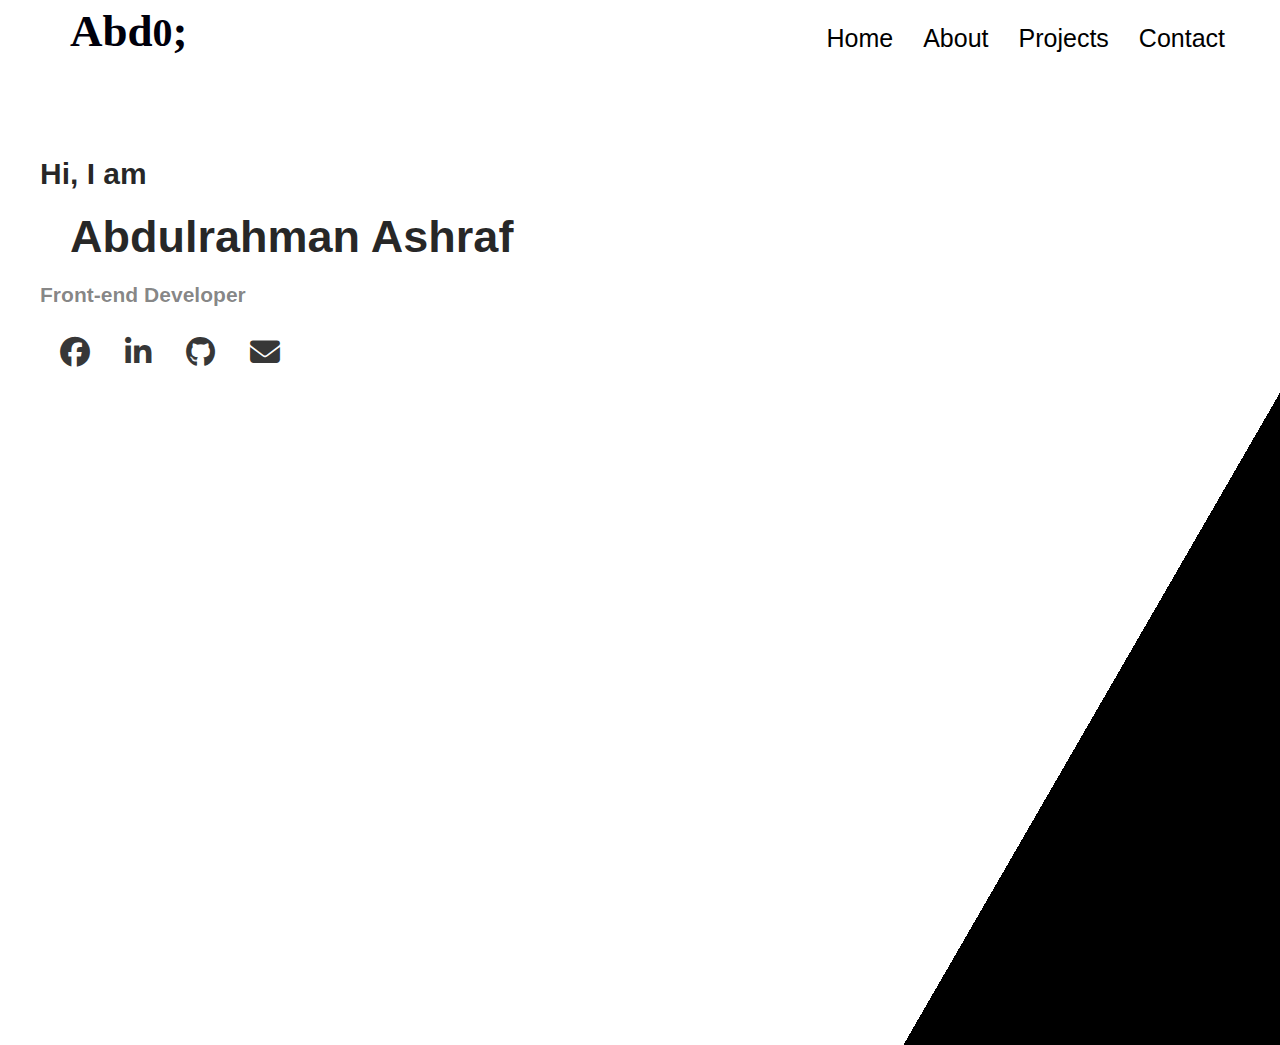
<file: index.html>
<!DOCTYPE html>
<html lang="en">

<head>
  <meta charset="UTF-8" />
  <meta name="viewport" content="width=device-width, initial-scale=1.0" />
  <title>Abdulrahman Ashraf</title>
  <link rel="stylesheet" href="style/style.css" />
  <link rel="stylesheet" href="style/all.min.css" />

</head>

<body >
  <div class="container">
    <div id="Home">
  <div class="nav">
    <div class="logo">
      <h2 style="color:rgb(0, 0, 11);font-family:cursive; padding-top:5px;">Abd<span style="font-size: 40px;">0</span>;</h2>
    <h2 class="menu"><i class="fa-solid fa-bars"></i></h2>
    </div>
    <ul>
      <a href="index.html"><li>Home</li></a>
      <a href="about.html"><li>About</li></a>
      <a href="projects.html"><li>Projects</li></a>
      <a href="contact.html"><li>Contact</li></a>
    </ul>  
  </div>
    <div class="left">
      <p>Hi, I am</p>
      <h2>Abdulrahman Ashraf</h2>
      <h3>Front-end Developer</h3>
      <ul>
        <li>
          <a target="_blank" href="https://www.facebook.com/profile.php?id=100036281464113"><i class="fa-brands fa-facebook"></i></a>
        </li>
        <li>
          <a target="_blank" href="https://www.linkedin.com/in/abdulirahman-ashraf-607bba21b/"><i class="fa-brands fa-linkedin-in"></i></a></i>
        </li>
        <li>
          <a target="_blank" href="https://github.com/Abdulirhman-Ashraf?tab=repositories"><i class="fa-brands fa-github"></i></a>
        </li>
        <li>
          <a target="_blank" href="mailto:sabdo3649@gmail.com"><i class="fa-solid fa-envelope"></i></a>
        </li>
      </ul>
    </div>
    </div>
</div>

  <script src="js/master.js"></script>
</body>

</html>
</file>
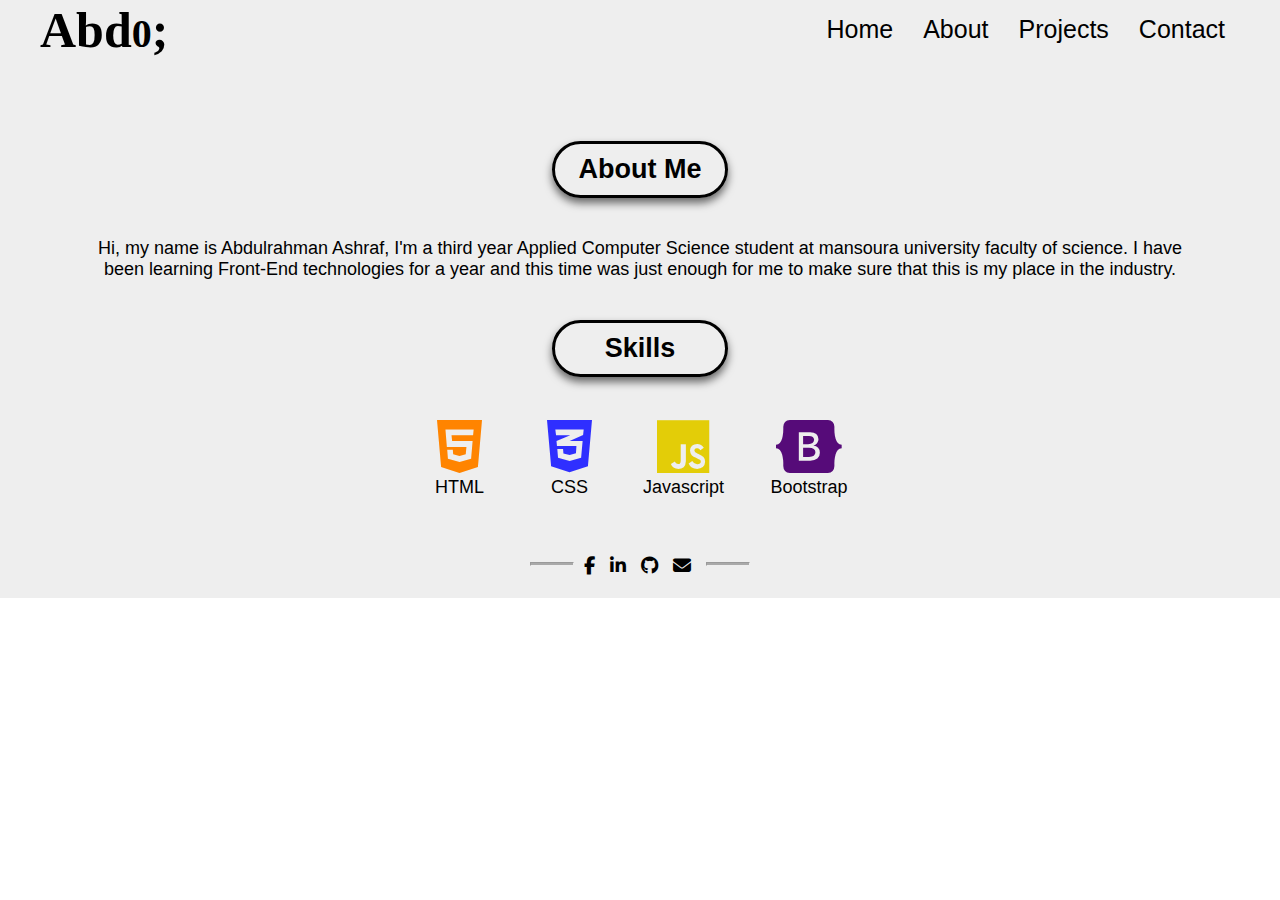
<file: about.html>
<!DOCTYPE html>
<html lang="en">
  <head>
    <meta charset="UTF-8" />
    <meta name="viewport" content="width=device-width, initial-scale=1.0" />
    <title>Abdulrahman Ashraf</title>
    <link rel="stylesheet" href="style/style.css" />
    <link rel="stylesheet" href="style/all.min.css" />
    <link href="https://unpkg.com/aos@2.3.1/dist/aos.css" rel="stylesheet">

  </head>
  <body>
    <div class="container">
      <div id="About">
      <div class="nav">
        <div class="logo">
          <h2 style="color: rgb(0, 0, 0); font-family: cursive">
            Abd<span style="font-size: 40px">0</span>;
          </h2>
          <h2 class="menu"><i class="fa-solid fa-bars"></i></h2>
        </div>
        <ul>
          <a href="index.html"><li>Home</li></a>
          <a href="about.html"><li>About</li></a>
          <a href="projects.html"><li>Projects</li></a>
          <a href="contact.html"><li>Contact</li></a>
        </ul>
      </div>
      <div class="section">
      <h2>About Me</h2>
      <p>
        Hi, my name is Abdulrahman Ashraf, I'm a third year Applied Computer
        Science student at mansoura university faculty of science. I have been
        learning Front-End technologies for a year and this time was just enough
        for me to make sure that this is my place in the industry.
      </p>
      <h2>Skills</h2>
      <ul>
        <li><i class="fa-brands fa-html5" style=" color: rgb(255, 132, 0);font-size: 65px;"></i> 
         <br> HTML</li>
        <li><i class="fa-brands fa-css3-alt" style="color:rgb(47, 47, 255);font-size: 65px;"></i><br> CSS </li>
        <li><i class="fa-brands fa-js" style="color:rgb(227, 205, 8) ;font-size: 65px;"></i> <br> Javascript</li>
        <li><i class="fa-brands fa-bootstrap" style="color:rgb(86, 11, 121);  
          ;font-size: 65px;"></i> <br> Bootstrap</li>
      </ul>
    </div>

      <div class="footer">
        <hr class="before">
        <ul >
            <li>
              <a target="_blank" href="https://www.facebook.com/profile.php?id=100036281464113"><i  class="fa-brands fa-facebook-f"></i></a>
            </li>
            <li>
              <a target="_blank" href="https://www.linkedin.com/in/abdo-ashraf-607bba21b/"><i class="fa-brands fa-linkedin-in"></i></a></i>
            </li>
            <li>
              <a target="_blank" href="https://github.com/Abdulirhman-Ashraf?tab=repositories"><i class="fa-brands fa-github"></i></a>
            </li>
            <li>
              <a target="_blank" href="mailto:sabdo3649@gmail.com"><i class="fa-solid fa-envelope" style="  margin-right: 15px;"></i></a>
            </li>
          </ul>
          <hr class="after">
        </div></div>
      </div>
      <script src="https://unpkg.com/aos@2.3.1/dist/aos.js"></script>

      <script src="js/master.js"></script>

  </body>
</html>
</file>
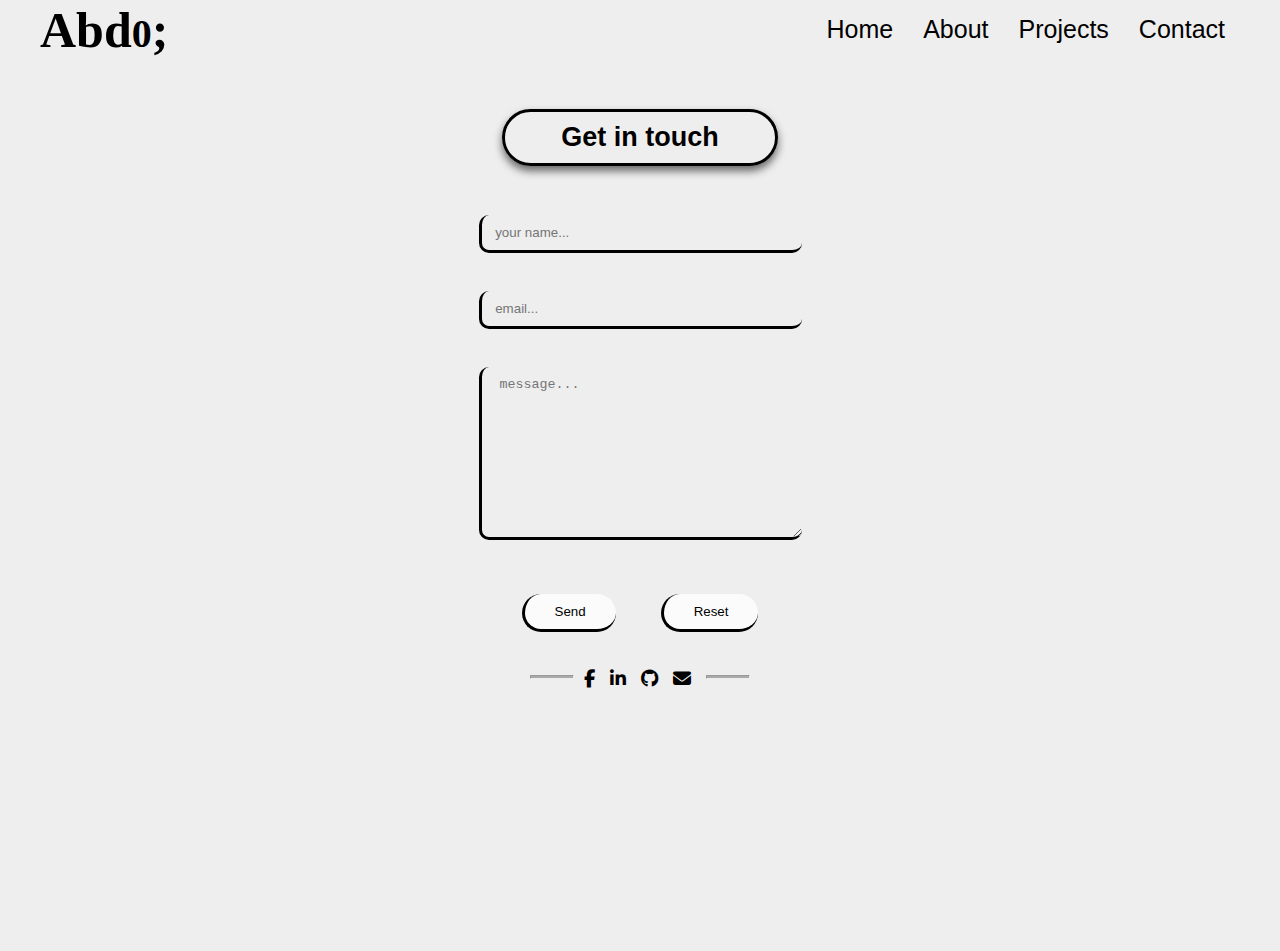
<file: contact.html>
<!DOCTYPE html>
<html lang="en">
  <head>
    <meta charset="UTF-8" />
    <meta name="viewport" content="width=device-width, initial-scale=1.0" />
    <title>Abdulrahman Ashraf</title>
    <link rel="stylesheet" href="style/style.css" />
    <link rel="stylesheet" href="style/all.min.css" />
    <link href="https://unpkg.com/aos@2.3.1/dist/aos.css" rel="stylesheet">

  </head>
  <body><div class="container">
    <div id="Contact">
      <div class="nav">
        <div class="logo">
          <h2 style="color: rgb(0, 0, 0); font-family: cursive;font-size: 50px">
            Abd<span style="font-size: 40px">0</span>;
          </h2>
          <h2 class="menu"><i class="fa-solid fa-bars"></i></h2>
        </div>
        <ul>
          <a href="index.html"><li>Home</li></a>
          <a href="about.html"><li>About</li></a>
          <a href="projects.html"><li>Projects</li></a>
          <a href="contact.html"><li>Contact</li></a>

        </ul>
      </div>
      <div class="section"> 
      <h2>Get in touch</h2>
      <form>
        <input type="text" name="name" placeholder=" your name..." /><br>
        <input type="email" name="email" placeholder=" email..." /><br>
        <textarea
          name="text"
          cols="30"
          rows="10"
          placeholder=" message..."
        ></textarea>
        <br>
        <button type="submit">Send</button>
        <button type="reset">Reset</button>
      </form>
    </div>
         <div class="footer">
      <hr class="before">
      <ul >
          <li>
            <a target="_blank" href="https://www.facebook.com/profile.php?id=100036281464113"><i  class="fa-brands fa-facebook-f"></i></a>
          </li>
          <li>
            <a target="_blank" href="https://www.linkedin.com/in/abdo-ashraf-607bba21b/"><i class="fa-brands fa-linkedin-in"></i></a></i>
          </li>
          <li>
            <a target="_blank" href="https://github.com/Abdulirhman-Ashraf?tab=repositories"><i class="fa-brands fa-github"></i></a>
          </li>
          <li>
            <a target="_blank" href="mailto:sabdo3649@gmail.com"><i class="fa-solid fa-envelope" style="  margin-right: 15px;"></i></a>
          </li>
        </ul>
        <hr class="after">
      </div> 
    </div>
  </div>
  <script src="https://unpkg.com/aos@2.3.1/dist/aos.js"></script>

      <script src="js/master.js"></script>

  </body>
</html>
</file>
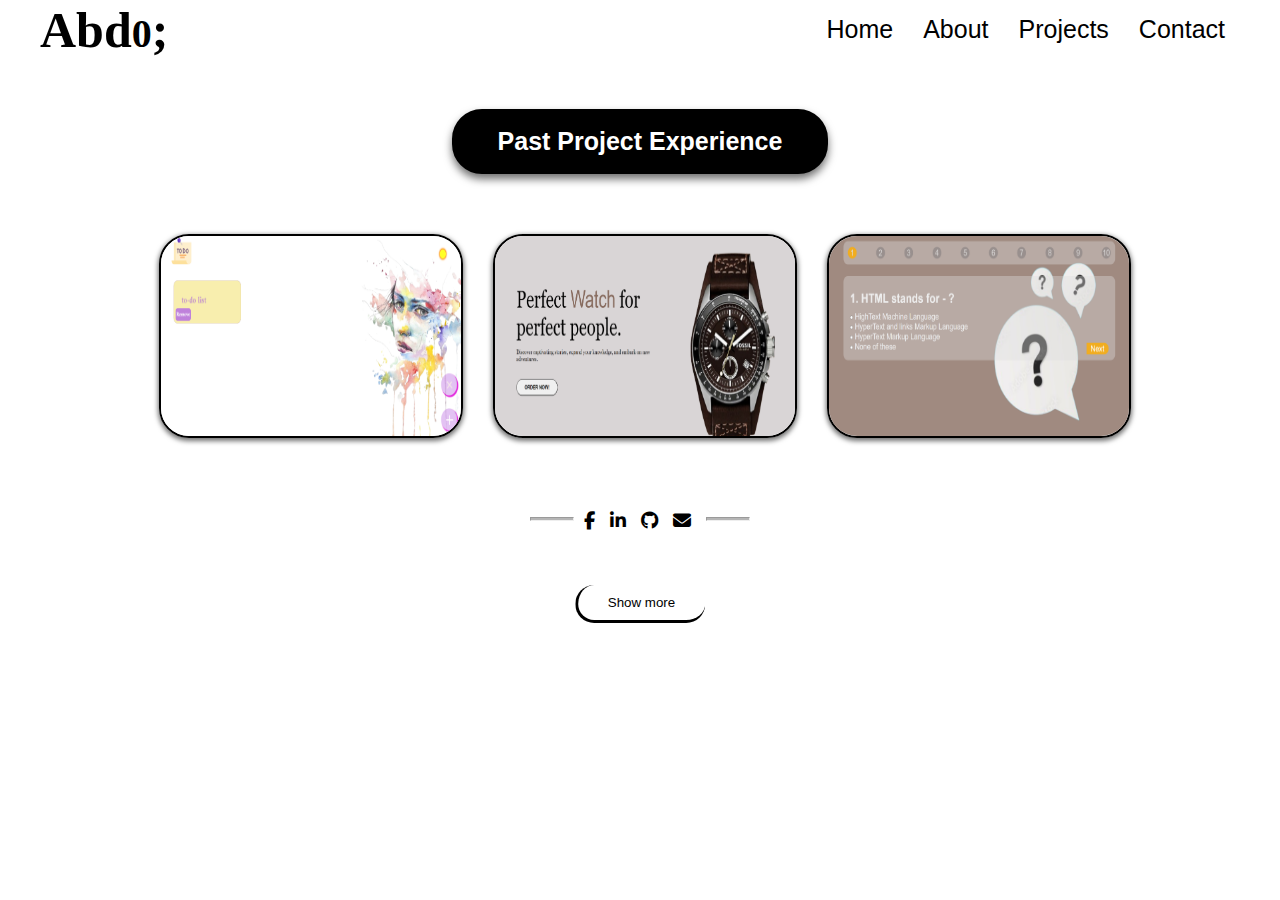
<file: projects.html>
<!DOCTYPE html>
<html lang="en">

<head>
  <meta charset="UTF-8" />
  <meta name="viewport" content="width=device-width, initial-scale=1.0" />
  <title>Abdulrahman Ashraf</title>
  <link rel="stylesheet" href="style/style.css" />
  <link rel="stylesheet" href="style/all.min.css" />
  <link href="https://unpkg.com/aos@2.3.1/dist/aos.css" rel="stylesheet">

</head>

<body>
  <div class="container">
    <div id="Projects">
      <div class="nav">
        <div class="logo">
          <h2 style="color: rgb(0, 0, 0); font-family: cursive;font-size: 50px">
            Abd<span style="font-size: 40px">0</span>;
          </h2>
          <h2 class="menu"><i class="fa-solid fa-bars"></i></h2>
        </div>
        <ul>
          <a href="index.html"><li>Home</li></a>
          <a href="about.html"><li>About</li></a>
          <a href="projects.html"><li>Projects</li></a>
          <a href="contact.html"><li>Contact</li></a>

        </ul>
      </div>
      <h2 class="h2">Past Project Experience</h2>
      <div id="collection">
          <a target="_blank" href="https://list-pro.netlify.app/"><img src="imags/todo.png" />
          </a>

          <a target="_blank" href="https://perfect-watches.netlify.app/"><img src="imags/site.png" />
          </a>

          <a target="_blank" href="https://quizs-site.netlify.app/"><img src="imags/quiz.png" />
          </a>


          <a target="_blank" class="hidden" href="https://cairo-weather.netlify.app/"><img src="imags/weather.png" />
          </a>


          <a target="_blank" class="hidden" href="https://multi-stepforms.netlify.app/"><img src="imags/step.png" />
          </a>
        </div>
        <button type="button" id="show">Show more</button>
        
        <div class="footer">
        <hr class="before">
        <ul>
     <li>
       <a target="_blank" href="https://www.facebook.com/profile.php?id=100036281464113"><i
         class="fa-brands fa-facebook-f"></i></a>
        </li>
        <li>
       <a target="_blank" href="https://www.linkedin.com/in/abdo-ashraf-607bba21b/"><i
        class="fa-brands fa-linkedin-in"></i></a></i>
       </li>
       <li>
         <a target="_blank" href="https://github.com/Abdulirhman-Ashraf?tab=repositories"><i
          class="fa-brands fa-github"></i></a>
          </li>
          <li>
            <a target="_blank" href="mailto:sabdo3649@gmail.com"><i class="fa-solid fa-envelope"
              style="  margin-right: 15px;"></i></a>
            </li>
          </ul>
          <hr class="after">
        </div>
      </div>
      </div>
    </div>
  </div>
    <script src="js/master.js"></script>
        
  </body>

</html>
</file>
<file: style/style.css>
* {
    padding: 0;
    margin: 0;
    scroll-behavior: smooth;
}

body {
    font-size: 18px;
    font-family: Arial, Helvetica, sans-serif;
    position: relative;
}

#Home {
    background-image: linear-gradient(100deg, rgb(255, 255, 255) 0%, rgb(255, 255, 255) 50%, rgb(0, 0, 0) 50%, rgb(0, 0, 0) 100%);
    height: 500px;
    padding: 0 40px;
    padding-bottom: 245px;
}

.menu {
    display: none;
}

/* home page */

.nav {
    display: flex;
    justify-content: space-between;
    align-items: center;
    margin-bottom: 50px;
    transition: .2s linear;
}

.logo {
    display: flex;
    justify-content: space-between;
    align-items: center;
}

li {
    list-style: none;
    display: inline-block;
}

a {
    font-size: 25px;
    padding-left: 10px;
    margin-left: 20px;
    text-decoration: none;
}

.nav ul {
    display: flex;
}

.nav ul li {
    padding: 15px;
    margin-left: 20px;
    transition: all .2s linear;
}

.nav a {
    padding: 0;
}

.nav .logo h2 {
    text-align: left;
}

.nav ul li:hover {
    transform: scale(1.3);
}

#Home p,
#Home h2,
#Home h3 {
    font-weight: bold;
    margin-bottom: 20px;
    color: rgba(0, 0, 0, 0.842);

}

#Home p {
    font-size: 30px;
}

#Home h2 {
    
    font-size: 55px;
    margin-left: 30px;

}
#Home .left h2{
    width: 20ch;
    overflow: hidden;
    white-space: nowrap;
    animation: cool 5s steps(20) 1s both infinite;
    transition: all .3s linear;
}
@keyframes cool{
    from{
        width: 0;

    }
    to{
        width: 20ch;

    }
}
#Home .left h2:hover{
    animation:none;

}
#Home h3 {
    color: rgba(0, 0, 0, 0.495);
}

#Home i {
    padding: 10px;
    border-radius: 50%;

    color: rgba(0, 0, 0, 0.794);
    font-size: 30px;
    transition: all .2s linear;
}

#Home i:hover {
    box-shadow: 0px 10px 10px 0px rgba(0, 0, 0, 0.534);
    background-color: black;
    color: white;
    transform: scale(1.01);
}

.left {
    margin-top: 150px;
    display: flex;
    flex-direction: column;
    align-items: start;
}

.footer ul {
    text-align: center;

}


#Home a {
    color: aliceblue;

}

/* about page */

#About {
    padding: 0 40px;
    background-color: #eee;
}

#About a {
    color: black;
}

#About .logo h2 {
    font-size: 50px;
}

#About .section {
    display: flex;
    flex-direction: column;
    justify-content: center;
    align-items: center;
    text-align: center;
    height: 400px;
    padding: 50px 30px;
    margin: 70px;
    margin-top: 10px;
}

#About .section h2,
#About .section p {
    margin-bottom: 40px;
}

#About .section p {
    font-size: 18px;
}

#About .section h2 {
    padding: 10px;
    width: 150px;
    border: 3px solid black;
    border-radius: 30px;
    border: 3px solid black;
    box-shadow: 0 5px 8px 0px rgba(0, 0, 0, 0.571);
}

#About .section ul li i {
    text-align: center;
    font-size: 60px !important;
    margin: 0 30px;
    transition: all .3s linear;

}
#About .section ul li{
    transition: all .3s linear;
}
#About .section ul li:hover {
    transform: scale(1.4);
    color: #eee;
}
#About .section ul li i:hover{
    box-shadow: 0 10px 10px 20px ;
}

.footer ul li i {
    font-size: 18px;
}

.footer {
    display: flex;
    justify-content: center;
    align-items: center;
    padding-bottom: 20px;

}

.before,
.after {
    width: 400px;
    padding: 1px;
    background-color: rgba(0, 0, 0, 0.291);
}

/* projects page */
#Projects {
    padding: 0px 40px;
    padding-bottom: 140px !important;
    margin: 0px auto !important;
    max-height: 200vh;
}


a {
    color: black
}

#Projects .h2 {
    text-align: center;
    margin: auto;
    padding: 15px 5px;
    width: 350px;
    margin-bottom: 90px;
    background-color: black;
    color: white;
    border-radius: 30px;
    border: 3px solid black;
    box-shadow: 0 5px 8px 0px rgba(0, 0, 0, 0.571);

}

#collection {
    display: flex;
    flex-flow: wrap;
    justify-content: center;
    align-items: center;
    margin-bottom: 50px;
}

img {

    width: 400px;
    height: 280px;
    transition: .5s linear;
    border-radius: 30px;
    border: solid 2px;
    margin: 10px;
    transition: .3s all linear;
    box-shadow: 0 2px 5px 1px rgba(0, 0, 0, 0.558);
}

img:hover {
    opacity: 0.4;
    transform: scale(1.05);
    box-shadow: 0 10px 10px  black;

}



#show {
    text-align: center;
    margin: 90px auto !important;
    display: block !important;

}


.visit:hover {
    opacity: 1;
}

#collection div :hover~.visit {
    opacity: 1;
}

.showMore {
    display: inline-block;
}

.hidden {
    display: none;
}










/* contact page */
#Contact {
    padding: 0 40px;
    height: 711px;
    margin: auto;
    text-align: center;
    background-color: #eee;
}

#Contact a {
    color: black;
}

#Contact .section h2 {
    margin: 30px auto;
    padding: 10px;
    width: 250px;
    border: 3px solid black;
    border-radius: 30px;
    box-shadow: 0 5px 8px 0px rgba(0, 0, 0, 0.571);
}

input,
textarea {
    width: 500px;
    border: none;
    outline: none;
    border-left: 3px solid black;
    border-bottom: 3px solid black;
    margin: 19px 0;
    padding: 10px;
    background-color: #eee;
    border-radius: 10px;
    transition: all .2s linear;
}

button {
    padding: 10px 30px;
    margin: 30px 20px;
    border: none;
    border-left: 3px solid black;
    border-bottom: 3px solid black;
    transition: all .2s linear;
    border-radius: 20px;
    background-color: #ffffffbd;

}

button:hover {
    box-shadow: 0px 10px 10px 0px rgba(0, 0, 0, 0.534);
    background-color: black;
    color: white;
    transform: scale(1.1);
}

input:hover {
    background-color: #ffffffc0;
    transform: scale(1.1);
}

textarea:hover {
    background-color: #ffffffc0;
    transform: scale(1.1);

}

@media(max-width:850px) {
#Home{
    height: fit-content !important;
}
#Home .left h2{
font-size: 28px;
margin-left: 10px;
}
#Home .left p{
font-size: 24px;
}

    input,
    textarea {
        width: 250px !important;

    }

    .nav {
        display: flex;
        flex-direction: column;
        margin-bottom: 0px;
        justify-content: space-between;
        align-items: center;

    }
    #About{
        padding:0 20px !important;
    }
    #About .section ul li i {
        font-size: 25px !important;
        margin: 0 10px;
        transition: all .3s linear;
        
    }
    #About .section ul li{
        transition: all .3s linear;
        font-size: 16px !important;
    }
    #About .section ul li:hover {
        transform: scale(1.2);
        color: #eee;
    }
    #About .section ul li i:hover{
        box-shadow: 0 10px 10px 10px ;
    }
    .menu {
        display: inline-block;
        transition: all 2s linear ;
    }

    .nav li {
        display: inline-block;
        margin-bottom: 0px;

    }

    .nav ul {
        display: none;
        flex-direction: column;
        text-align: center;

    }

    .toggleMeu {
        display: flex !important;
    }

    #show {
        margin: 0px auto;

    }
    img {
        transition: .1s all linear;
  
    }
    img:hover {
        opacity: 0.4;
        transform: scale(1.1);
        box-shadow: 0 5px 10px 1px black;
    
    }

}

@media(max-width:1290px) {
    #Home {
        background: linear-gradient(120deg, rgb(255, 255, 255) 0%, rgb(255, 255, 255) 80%, rgb(0, 0, 0) 50%, rgb(0, 0, 0) 100%);
        height: 800px;
    }

    .logo {
        width: 100%;
    }

    /* .nav {
        display: flex !important;
        justify-content: space-between;
        align-items: center;
        text-align: center;
        margin-bottom: 50px;
        transition: .2s linear;
    } */


    #About .section {
        padding: 10px 20px;
        margin: 20px;
    }


    .before,
    .after {
        width: 40px;
        padding: 1px;
    }

    .nav li {
        margin-bottom: 0px;
    }

    a {
        font-size: 25px;
        padding-left: 10px;
        margin-left: 0px;
    }

    .left {
        margin-top: 80px;

    }

    #Home a {
        color: black;

    }

    #Home h2 {
        font-size: 45px;
        margin-left: 30px;

    }

    .nav ul li {
        margin-left: 0px;
    }

    /* projects page */
    img {
        width: 300px;
        height: 200px;
    }

    #collection {
        position: relative;
    }

    #show {
        position: absolute;
        bottom: -20px;
        margin: 30px 0;
        right: 50%;
        transform: translate(50%);
        text-align: center;
    }



    .nav ul {
        text-align: center;
    }



    #Projects .h2 {
        font-size: 25px;
        padding: 15px 10px;
        max-width: 60%;
        margin: 50px auto;
        text-align: center;

    }

    #Projects {
        max-height: 200vh;
        margin: 0 auto;
    }

    input,
    textarea {
        width: 300px;
    }

    #Contact {
        padding: 0 40px;
        height: 951px;
        margin: auto;
        text-align: center;
        background-color: #eee;
    }
}
</file>
